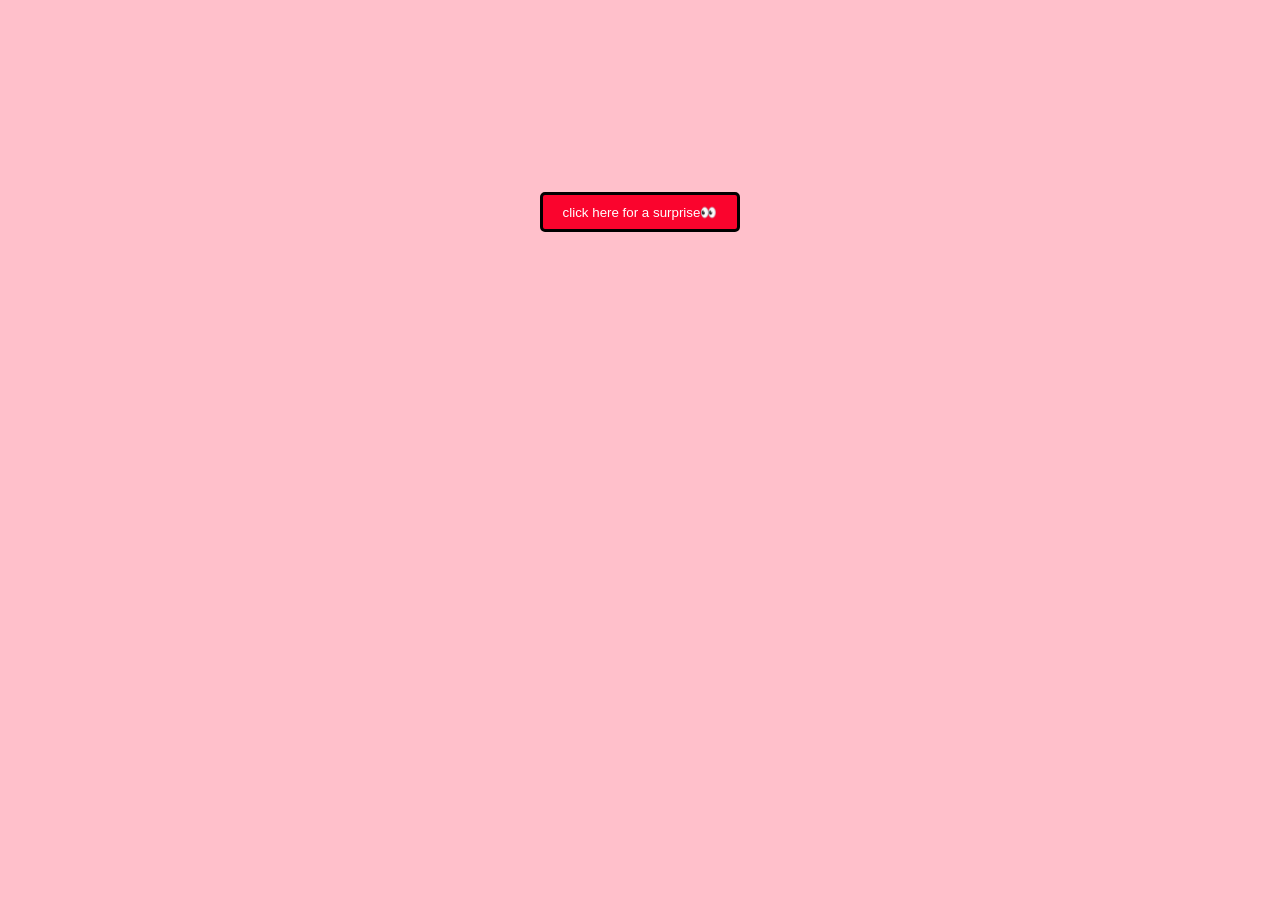
<file: index.html>
<!DOCTYPE html>
<html lang="en">
<head>
    <meta charset="UTF-8">
    <meta name="viewport" content="width=device-width, initial-scale=1.0">
    <title>Document</title>
    <link rel="stylesheet" href="./style.css">
</head>
<body>
    <div class="wrapper">
        <a href="new.html"><button>click here for a surprise👀</button></a>
    </div>

</body>
</html>
</file>
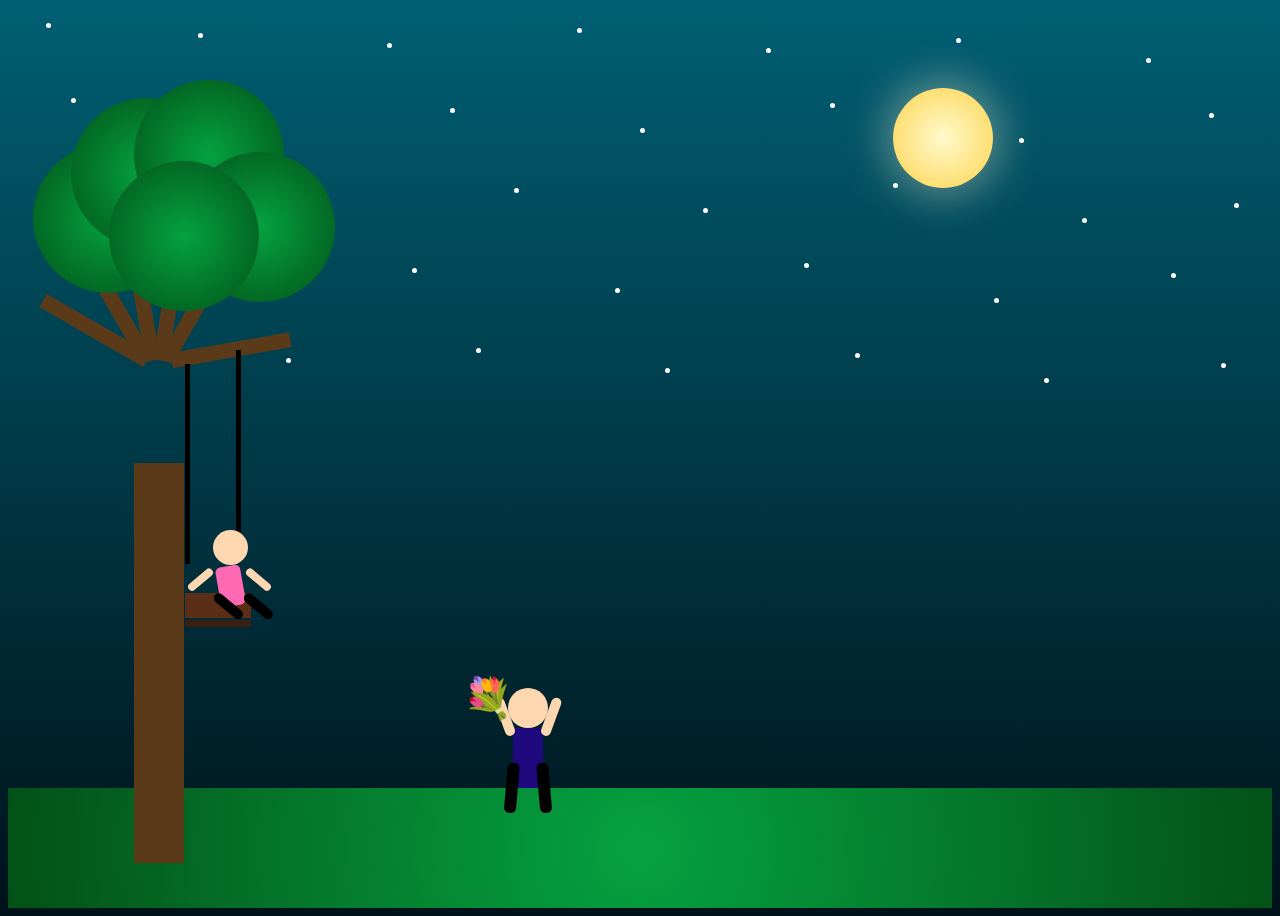
<file: new.html>
<!DOCTYPE html>
<html lang="en">
<head>
    <meta charset="UTF-8">
    <meta name="viewport" content="width=device-width, initial-scale=1.0">
    <title>Document</title>
    <link rel="stylesheet" href="./new.css">
</head>
<body>
    <div class="animation">
        <div class="moon"></div>

        <div class="star" style="top: 15px; left: 3%; animation-delay: 0.3s;"></div>
        <div class="star" style="top: 25px; left: 15%; animation-delay: 1.1s;"></div>
        <div class="star" style="top: 35px; left: 30%; animation-delay: 0.6s;"></div>
        <div class="star" style="top: 20px; left: 45%; animation-delay: 1.4s;"></div>
        <div class="star" style="top: 40px; left: 60%; animation-delay: 0.8s;"></div>
        <div class="star" style="top: 30px; left: 75%; animation-delay: 1.7s;"></div>
        <div class="star" style="top: 50px; left: 90%; animation-delay: 0.5s;"></div>

 

        <div class="star" style="top: 90px; left: 5%; animation-delay: 1.2s;"></div>
        <div class="star" style="top: 110px; left: 20%; animation-delay: 0.4s;"></div>
        <div class="star" style="top: 100px; left: 35%; animation-delay: 1.0s;"></div>
        <div class="star" style="top: 120px; left: 50%; animation-delay: 0.7s;"></div>
        <div class="star" style="top: 95px; left: 65%; animation-delay: 1.6s;"></div>
        <div class="star" style="top: 130px; left: 80%; animation-delay: 0.9s;"></div>
        <div class="star" style="top: 105px; left: 95%; animation-delay: 1.3s;"></div>


        <div class="star" style="top: 170px; left: 10%; animation-delay: 0.8s;"></div>
        <div class="star" style="top: 190px; left: 25%; animation-delay: 1.5s;"></div>
        <div class="star" style="top: 180px; left: 40%; animation-delay: 0.3s;"></div>
        <div class="star" style="top: 200px; left: 55%; animation-delay: 1.1s;"></div>
        <div class="star" style="top: 175px; left: 70%; animation-delay: 0.6s;"></div>
        <div class="star" style="top: 210px; left: 85%; animation-delay: 1.8s;"></div>
        <div class="star" style="top: 195px; left: 97%; animation-delay: 0.5s;"></div>

        <div class="star" style="top: 250px; left: 5%; animation-delay: 1.4s;"></div>
        <div class="star" style="top: 270px; left: 18%; animation-delay: 0.9s;"></div>
        <div class="star" style="top: 260px; left: 32%; animation-delay: 1.2s;"></div>
        <div class="star" style="top: 280px; left: 48%; animation-delay: 0.4s;"></div>
        <div class="star" style="top: 255px; left: 63%; animation-delay: 1.7s;"></div>
        <div class="star" style="top: 290px; left: 78%; animation-delay: 0.6s;"></div>
        <div class="star" style="top: 265px; left: 92%; animation-delay: 1.0s;"></div>


        <div class="star" style="top: 330px; left: 8%; animation-delay: 0.5s;"></div>
        <div class="star" style="top: 350px; left: 22%; animation-delay: 1.6s;"></div>
        <div class="star" style="top: 340px; left: 37%; animation-delay: 0.7s;"></div>
        <div class="star" style="top: 360px; left: 52%; animation-delay: 1.3s;"></div>
        <div class="star" style="top: 345px; left: 67%; animation-delay: 0.8s;"></div>
        <div class="star" style="top: 370px; left: 82%; animation-delay: 1.1s;"></div>
        <div class="star" style="top: 355px; left: 96%; animation-delay: 0.4s;"></div>

        <div class="bottom"></div>

        <div class="tree"></div>
        <div class="branch branch1"></div>
        <div class="branch branch2"></div>
        <div class="branch branch3"></div>
        <div class="branch branch4"></div>
        <div class="branch branch5"></div>
        <div class="branch branch6"></div>

        <div class="bush bush1"></div>
        <div class="bush bush2"></div>
        <div class="bush bush3"></div>
        <div class="bush bush5"></div>
        <div class="bush bush6"></div>

        <div class="strip st1"></div>
        <div class="strip st2"></div>
        <div class="chair"></div>
        <div class="det"></div>

        <div class="boy">
           <div class="head"></div>
           <div  class="body"></div>
           <div class="arm left"></div>
           <div class="arm right"></div>
           <div class="leg left"></div>
           <div class="leg right"></div>
           <span class="flower">💐</span>
        </div>

        <div class="girl">
           <div class="head"></div>
           <div class="body"></div>
           <div class="arm left"></div>
           <div class="arm right"></div>
           <div class="leg left"></div>
           <div class="leg right"></div>
        </div>


    </div>


<audio src="./Lord Huron - The Night We Met (Official Audio) (2).mp3" autoplay loop></audio>




  


</body>
</html>
</file>
<file: style.css>
body{
    background-color: pink;
    display: flex;
    justify-content: center;
    margin-top: 15%;
}
button{
    height: 40px;
    width: 200px;
    background-color: rgb(250, 4, 45);
    color: white;
    font-family: 'Trebuchet MS', 'Lucida Sans Unicode', 'Lucida Grande', 'Lucida Sans', Arial, sans-serif;
    border-radius: 5px;
    cursor: pointer;
    border: 3px solid black;
}
button:hover{
    background-color: rgb(251, 108, 132);
}
button:active{
    background-color: rgb(255, 180, 193);
}
</file>
<file: new.css>
body{
    background: linear-gradient(to top, #001219, #005f73);
    height: 100vh;
    overflow: hidden;
    position: relative;
}
.moon{
    position: absolute;
    top: 80px;
    left: 70%;
    width: 100px;
    height: 100px;
    background: radial-gradient(circle, #fffacc, #fcd34d);
    border-radius: 50%;
    box-shadow: 0 0 40px 10px rgba(225, 225, 200, 0.4);
}
.star {
    position: absolute;
    width: 5px;
    height: 5px;
    border-radius: 50%;
    background-color: white;
    animation: twinkle 2s infinite ease-in-out;
}

@keyframes twinkle {
    0%, 100% { opacity: 0.2; }
    50% { opacity: 1; }
}

.bottom{ 
    position: absolute;
    bottom: 0;
    left: 0;
    width: 100%;
    height: 120px;
    background: radial-gradient(circle, rgb(5, 162, 65), rgb(3, 81, 24));
}
.tree{
    position: absolute;
    bottom: 5%;
    left: 10%;
    background-color: #5b3a1a;
    width: 50px;
    height: 400px;
}
.branch {
    position: absolute;
    width: 120px;
    height: 15px;
    background: #5b3a1a;
    position: absolute;
    bottom: 60%;
    left: 13%;
    transform-origin: left center; 
}
.branch1{
    transform: rotate(-10deg);
}
.branch2{
    position: absolute;
    left: 12.5%;
    transform: rotate(-60deg);
}
.branch3{
    position: absolute;
    left: 12%;
    transform: rotate(-80deg);
}
.branch4{
    position: absolute;
    left: 11.5%;
    transform: rotate(-100deg);
}
.branch5{
    position: absolute;
    left: 11%;
    transform: rotate(-120deg);
}
.branch6{
    position: absolute;
    left: 11%;
    transform: rotate(-150deg);
}
.bush{
    position: absolute;
    height: 150px;
    width: 150px;
    border-radius: 50%;
    background: radial-gradient(circle, rgb(5, 162, 65), rgb(3, 81, 24));
}
.bush1{
    position: absolute;
    top: 15%;
    left: 2%;
}
.bush2{
    position: absolute;
    top: 10%;
    left: 5%;
}
.bush3{
    position: absolute;
    top: 8%;
    left: 10%;
}
.bush5{
    position: absolute;
    top: 16%;
    left: 14%;
}
.bush6{
    position: absolute;
    top: 17%;
    left: 8%;
}
.strip{
    position: absolute;
    height: 200px;
    width: 5px;
    background-color: black;
    animation: move 3s infinite ease-in-out;
}
.st1{
    position: absolute;
    left: 14%;
    top: 39.5%;
}
.st2{
    position: absolute;
    left: 18%;
    top: 38%;
}
.chair{
    position: absolute;
    height: 25px;
    width: 66px;
    background-color: #5b2e17;
    top: 65%;
    left: 14%;
    animation: move 3s infinite ease-in-out;
}
.det{
    position: absolute;
    height: 7px;
    width: 66px;
    background-color: #391f11;
    top: 68%;
    left: 14%;
    animation: move 3s infinite ease-in-out;
}
@keyframes move{
    0%, 100% {
        transform: translateX(5px);
    }
    50%{
        transform: translateX(20px);
    }
}

.boy{
  position: absolute;
  bottom: 120px;
  left: 500px;
}

.head {
  width: 40px;
  height: 40px;
  background: #fdd7b0;
  border-radius: 50%;
  margin: auto;
}
.body {
  width: 30px;
  height: 60px;
  background: #1f0a7d; 
  margin: auto;
  top: -5px;
}
.arm {
  width: 10px;
  height: 40px;
  background: #fdd7b0;
  position: absolute;
  top: 10px;
  border-radius: 5px;
  transform-origin: top center;
}
.arm.left {
  left: -15px;
  transform: rotate(-20deg);
}
.arm.right {
  right: -15px;
  transform: rotate(20deg);
}
.leg {
  width: 12px;
  height: 50px;
  background: #000001; 
  position: absolute;
  top: 75px;
  border-radius: 5px;
  transform-origin: top center;
}
.leg.left {
  left: 0;
  transform: rotate(5deg);
}
.leg.right {
  right: 0;
  transform: rotate(-5deg);
}
.flower {
  position: absolute;
  font-size: 40px;   
  top: -13px;         
  right: 35px;      
}

@keyframes walkLeg {
  0% { transform: rotate(20deg); }
  50% { transform: rotate(-20deg); }
  100% { transform: rotate(20deg); }
}
.boy .leg.left {
  animation: walkLeg 1s infinite ease-in-out;
}
.boy .leg.right {
  animation: walkLeg 1s infinite ease-in-out;
  animation-delay: 0.5s;
}


@keyframes walkForward {
  0% { left: 40%; }
  100% { left: 20% }
}
.boy {
  animation: walkForward 20s linear infinite;
}

.girl {
  position: absolute;
  top: 58%;     
  left: 16%;     
  width: 40px;
  height: 80px;
  animation: move 3s infinite ease-in-out;
}
.girl .head {
  width: 35px;
  height: 35px;
  background: #fdd7b0;
  border-radius: 50%;
  margin: auto;
}
.girl .body {
  width: 25px;
  height: 40px;
  background: #ff69b4;
  margin: auto;
  position: relative;
  top: 1px;
  border-radius: 5px;
  transform: rotate(-10deg);
}
.girl .arm {
  width: 8px;
  height: 30px;
  background: #fdd7b0;
  position: absolute;
  top: 40px;
  border-radius: 5px;
  transform-origin: top center;
}
.girl .arm.left {
  left: -2px;
  transform: rotate(50deg); 
}
.girl .arm.right {
  right: -1px;
  transform: rotate(-50deg); 
}
.girl .leg {
  width: 10px;
  height: 35px;
  background: #000;
  position: absolute;
  top: 65px;
  border-radius: 5px;
  transform-origin: top center;
}
.girl .leg.left {
  left: 0;
  transform: rotate(-50deg); 
}
.girl .leg.right {
  right: 0;
  transform: rotate(-50deg);
}
</file>
